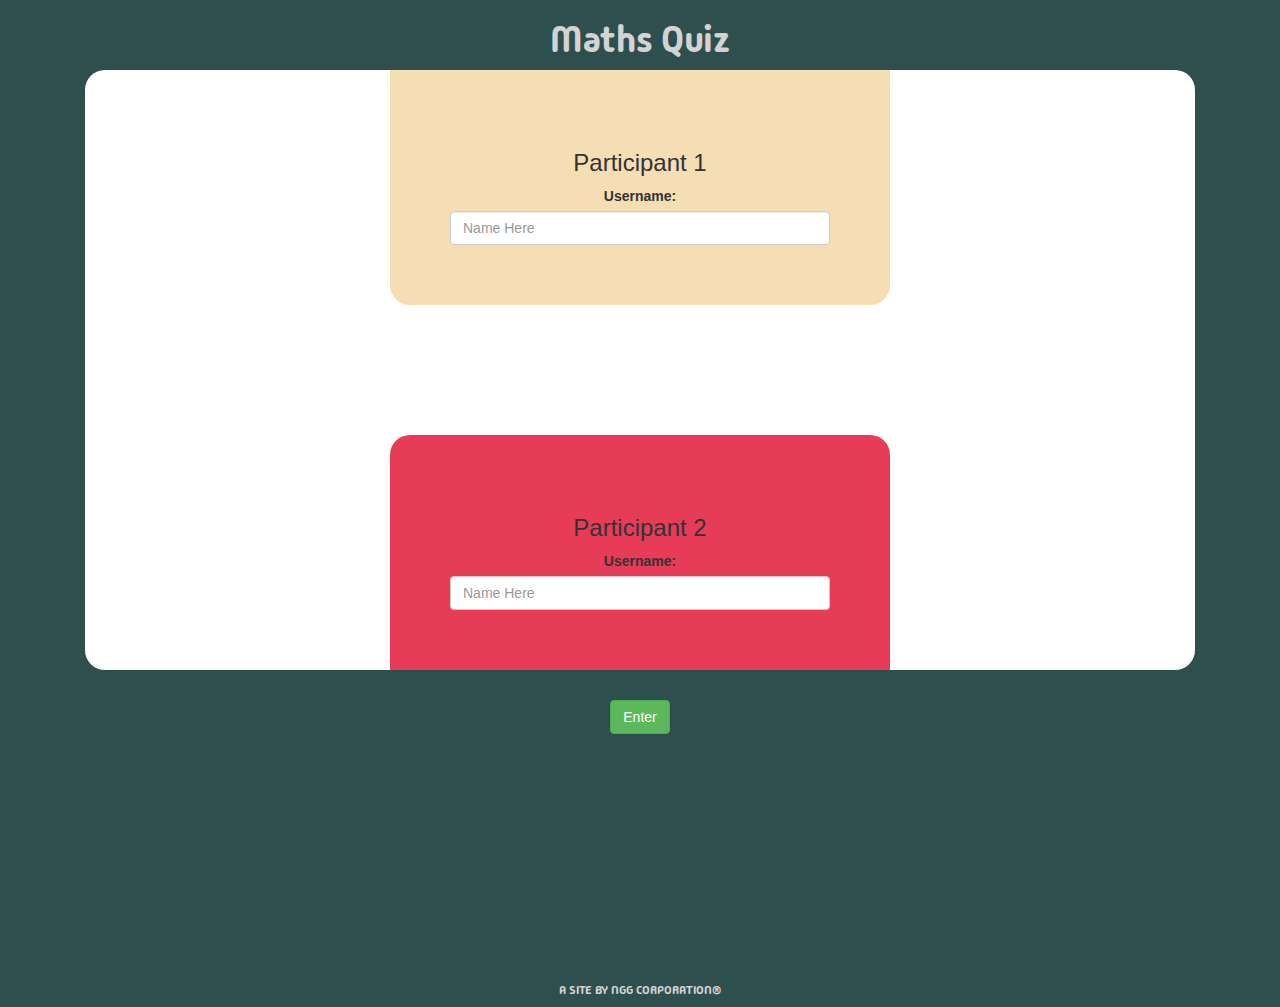
<file: index.html>
<!DOCTYPE html>
<html lang="en">
<head>
    <meta charset="UTF-8">
    <meta name="viewport" content="width=device-width, initial-scale=1.0">
    <title>MATHS Problwms™</title>

   
    <script src="https://ajax.googleapis.com/ajax/libs/jquery/3.4.1/jquery.min.js"></script>
    <script src="https://maxcdn.bootstrapcdn.com/bootstrap/3.4.0/js/bootstrap.min.js"></script>
    <link rel="preconnect" href="https://fonts.googleapis.com">
    <link rel="preconnect" href="https://fonts.gstatic.com" crossorigin>
    <link href="https://fonts.googleapis.com/css2?family=Madimi+One&display=swap" rel="stylesheet">
    <link rel="stylesheet" href="https://maxcdn.bootstrapcdn.com/bootstrap/3.4.0/css/bootstrap.min.css">

    <link rel="stylesheet" type="text/css" href="style.css">
</head>

<body>

    <center>
        <h1 id="heading" style="color:lightgrey;">Maths Quiz</h1>
    <div class=" primary_input_div ">
        <div class="p1_div_i">
            <h3>Participant 1</h3>
            <label>Username:</label>
            <input id="n1" type="text" class="form-control" placeholder="Name Here">
        </div>
        <div class="p2_div_i">
            <h3>Participant 2</h3>
            <label>Username:</label>
            <input id="n2" type="text" class="form-control" placeholder="Name Here">
        </div>
    </div>

    <button id="enterbutton" style="margin-top: 30px;" class="btn btn-success" type="button" onclick="login()">Enter</button>


    <br>
    <br>
    <br>
    <br>
    <br>
    <br>
    <br>
    <br>
    <br>
    <br>
    <br>
    <br>
    <br>

    <h6  id="heading" style="color:lightgrey; user-select: none;">A SITE BY NGG CORPORATION®</h6>

    </center>
    <script src="main.js"></script>
</body>
</html>
</file>
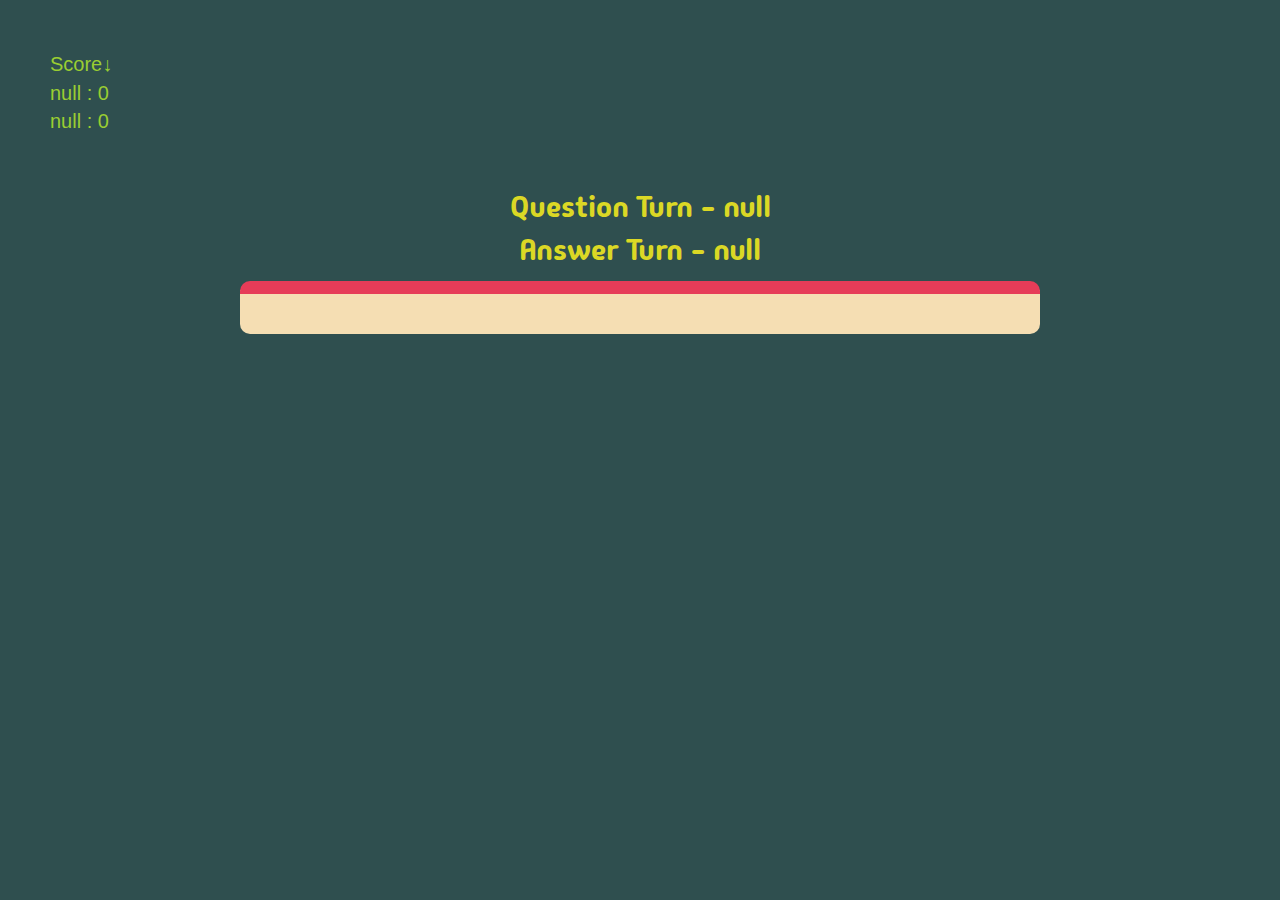
<file: index2.html>
<!DOCTYPE html>
<html lang="en">
<head>
    <meta charset="UTF-8">
    <meta name="viewport" content="width=device-width, initial-scale=1.0">
    <title>Maths Game Room</title>

    <script src="https://ajax.googleapis.com/ajax/libs/jquery/3.4.1/jquery.min.js"></script>
    <script src="https://maxcdn.bootstrapcdn.com/bootstrap/3.4.0/js/bootstrap.min.js"></script>
    <link rel="preconnect" href="https://fonts.googleapis.com">
    <link rel="preconnect" href="https://fonts.gstatic.com" crossorigin>
    <link href="https://fonts.googleapis.com/css2?family=Madimi+One&display=swap" rel="stylesheet">
    <link rel="stylesheet" href="https://maxcdn.bootstrapcdn.com/bootstrap/3.4.0/css/bootstrap.min.css">


    <link rel="stylesheet" href="style.css" type="text/css">
    <script src="main2.js" type="text/javascript"></script>
</head>
<body onload="getname()">
    <!--Score-->
    <section id = "scoreSec">
    <div class="score">
        Score↓
    <div id="p1_scr">
        null : 0
    </div>
    <div id="p2_scr">
        null : 0
    </div>
    </div>
    </section>
    <!--End-->
    <center>
    <!--Current Player-->
    <section id = "WhoseTurn">
        <div id="1lturn">
            Question Turn - null
        </div>
        <div id="2lturn">
            Answer Turn - null
        </div>
    </section>
    <!--End-->
    <section id="QuestionArea">
        <div class="answering_area">
            
        </div>
    </section>
</center>
</body>
</html>
</file>
<file: style.css>
body
{
    background: darkslategray;
}

.primary_input_div{
    width: 1110px;
    height: 600px;
    background-color: white;
    margin-top:10px;
    border-radius: 20px;
    
}

#heading{
    font-family:"Madimi One", sans-serif;
}

.p1_div_i{
   padding: 60px;
   width: 500px;
   background-color: wheat;
   border-bottom-left-radius: 20px;
   border-bottom-right-radius: 20px;
}

.p2_div_i{
    margin-top: 130px;
    padding: 60px;
    width: 500px;
    background-color: rgb(230, 60, 88);
    border-top-left-radius: 20px;
    border-top-right-radius: 20px;
 }

::-webkit-scrollbar{
    border-radius: 10px;
    width:10px;
    background-color: rgb(65, 105, 24);
}

::-webkit-scrollbar-thumb{
   background-color: rgb(155, 153, 59);
}
#enterbutton:hover{
    font-family: 'Madimi One', normal;
}

.score{
    margin: 50px;
    color:yellowgreen;
    font-size: 20px;
}

#WhoseTurn{
    margin: 10px;
    font-size: 30px;
    color:rgb(219, 216, 37);
    font-family: 'Madimi One', normal;
}
.answering_area{
    border-top: 13px solid  rgb(230, 60, 88) ;
    border-radius: 10px;
    width : 800px;
    height: auto;
    background-color: wheat;
    padding : 20px;
}
</file>
